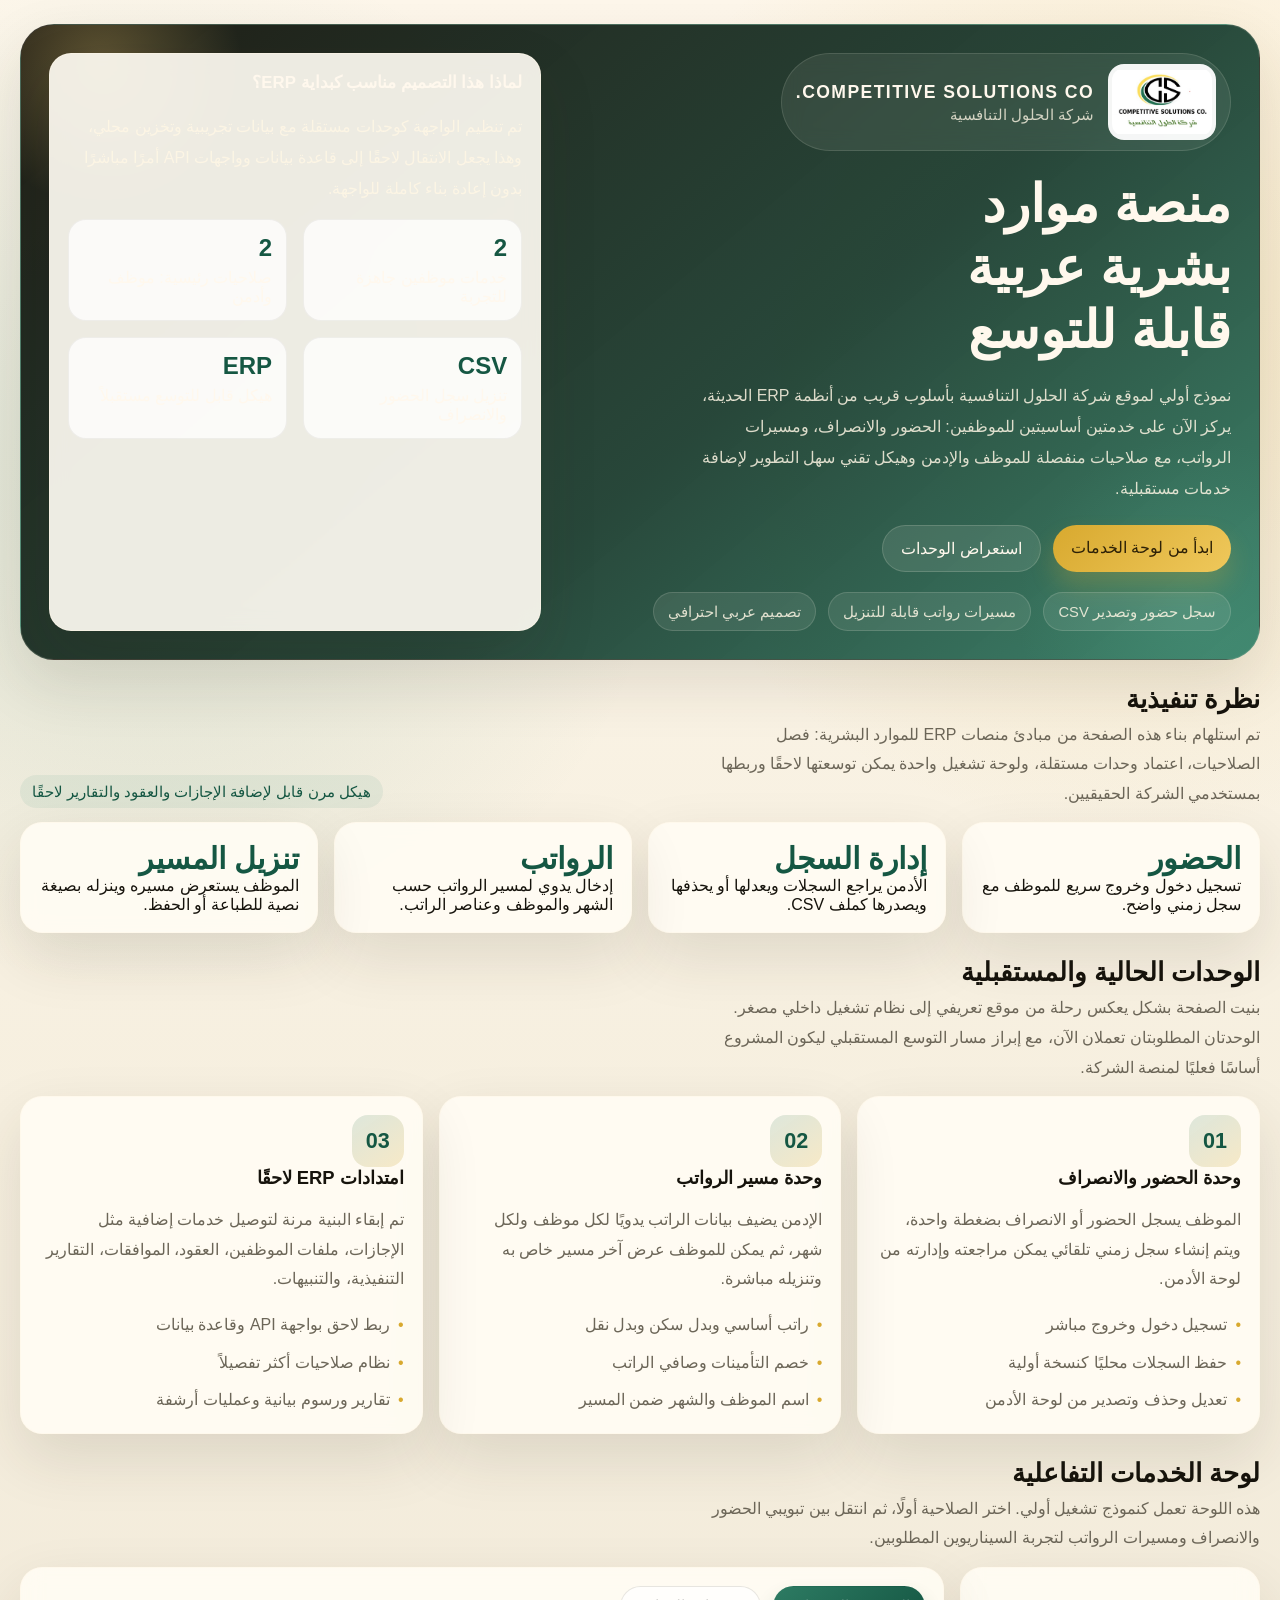
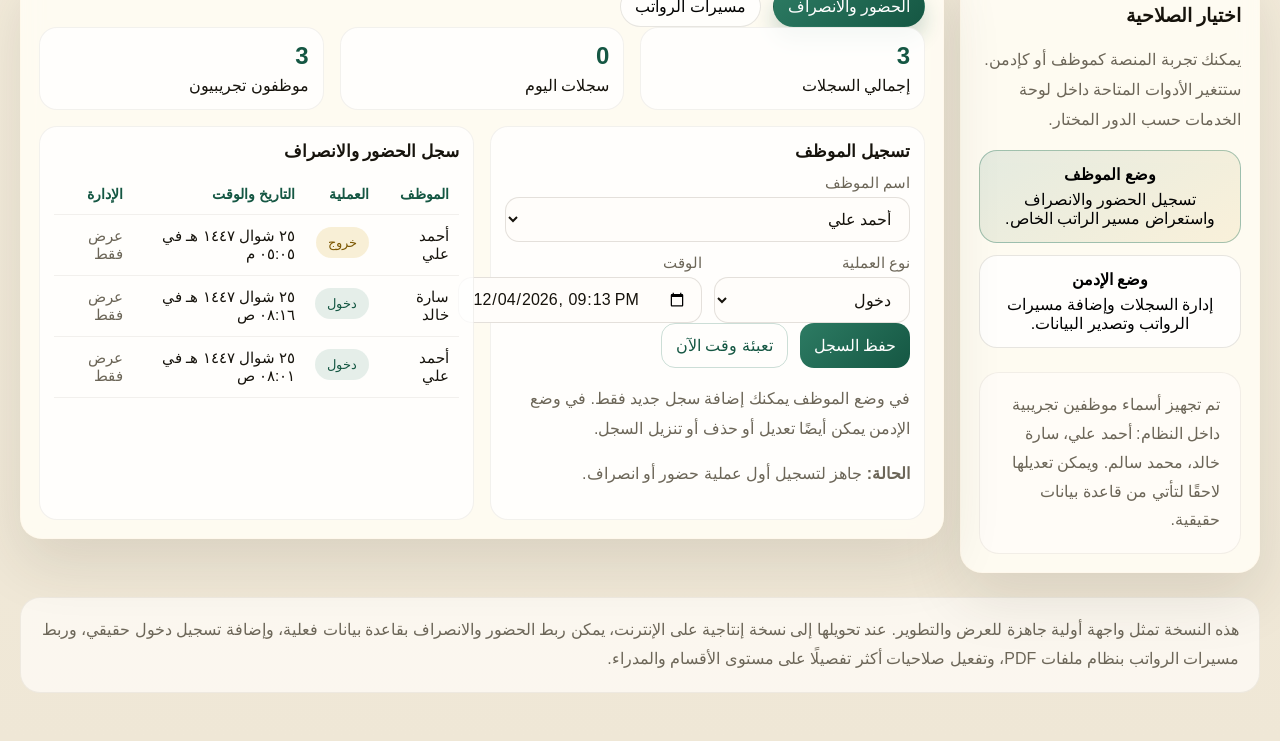
<file: dashboard/index.html>
﻿<!doctype html>
<html lang="ar" dir="rtl">
<head>
  <meta charset="utf-8" />
  <meta name="viewport" content="width=device-width, initial-scale=1" />
  <title>شركة الحلول التنافسية | منصة الموارد البشرية</title>
  <meta name="description" content="منصة موارد بشرية عربية لشركة الحلول التنافسية تشمل الحضور والانصراف ومسيرات الرواتب بهيكل ERP قابل للتوسع." />
  <style>
    :root {
      --bg: #f5f0e3;
      --bg-soft: #fffaf0;
      --surface: rgba(255, 252, 244, 0.92);
      --ink: #16130c;
      --muted: #6c6658;
      --line: rgba(88, 79, 58, 0.14);
      --brand: #2d7b63;
      --brand-deep: #155743;
      --accent: #d8a92f;
      --danger: #b34c3f;
      --shadow: 0 24px 60px rgba(47, 39, 23, 0.12);
      --radius-lg: 22px;
      --font-ui: "IBM Plex Sans Arabic", "Cairo", "Segoe UI", sans-serif;
      --font-display: "Aref Ruqaa", "Noto Kufi Arabic", "Tahoma", sans-serif;
    }
    * { box-sizing: border-box; }
    html { scroll-behavior: smooth; }
    body {
      margin: 0;
      color: var(--ink);
      font-family: var(--font-ui);
      background:
        radial-gradient(circle at 12% 20%, rgba(45, 123, 99, 0.16), transparent 24%),
        radial-gradient(circle at 88% 14%, rgba(216, 169, 47, 0.2), transparent 22%),
        linear-gradient(180deg, #fef7eb 0%, #f6efdf 48%, #efe7d6 100%);
      min-height: 100vh;
    }
    a { color: inherit; text-decoration: none; }
    button, input, select { font: inherit; }
    .page-shell { width: min(1240px, calc(100% - 32px)); margin: 0 auto; padding: 24px 0 48px; }
    .hero {
      position: relative; overflow: hidden; display: grid; grid-template-columns: 1.15fr 0.85fr; gap: 24px;
      background: linear-gradient(140deg, rgba(22, 19, 12, 0.96), rgba(28, 61, 48, 0.95) 58%, rgba(45, 123, 99, 0.92));
      border-radius: 34px; color: #fff8ed; padding: 28px; box-shadow: var(--shadow); border: 1px solid rgba(255, 245, 224, 0.14);
    }
    .hero::before, .hero::after { content: ""; position: absolute; border-radius: 50%; pointer-events: none; }
    .hero::before { width: 320px; height: 320px; top: -120px; left: -80px; background: radial-gradient(circle, rgba(255, 216, 118, 0.28), transparent 62%); }
    .hero::after { width: 420px; height: 420px; right: -140px; bottom: -160px; background: radial-gradient(circle, rgba(87, 167, 140, 0.24), transparent 58%); }
    .hero-copy, .hero-card { position: relative; z-index: 1; }
    .brand-lockup {
      display: inline-flex; align-items: center; gap: 14px; padding: 10px 14px; border-radius: 999px;
      background: rgba(255, 250, 239, 0.08); border: 1px solid rgba(255, 250, 239, 0.12); backdrop-filter: blur(10px); margin-bottom: 22px;
    }
    .brand-mark { width: 108px; height: 76px; flex: 0 0 auto; }
    .brand-mark img { width: 100%; height: 100%; object-fit: contain; border-radius: 16px; background: rgba(255,255,255,0.95); padding: 4px; }
    .brand-title { display: flex; flex-direction: column; gap: 3px; }
    .brand-title strong { font-size: 1.1rem; letter-spacing: 0.08em; }
    .brand-title span { color: rgba(255, 247, 229, 0.78); font-size: 0.92rem; }
    .hero h1 { margin: 0; font-family: var(--font-display); font-size: clamp(2.2rem, 4.1vw, 4rem); line-height: 1.2; max-width: 10ch; }
    .hero p { margin: 18px 0 0; max-width: 60ch; font-size: 1rem; line-height: 1.95; color: rgba(255, 247, 229, 0.84); }
    .hero-actions, .hero-pills, .actions-row, .workspace-tabs, .table-actions { display: flex; flex-wrap: wrap; gap: 12px; }
    .hero-actions, .hero-pills { margin-top: 20px; }
    .btn { border: 0; border-radius: 999px; padding: 13px 18px; cursor: pointer; transition: transform 0.18s ease, box-shadow 0.18s ease, background 0.18s ease; }
    .btn:hover { transform: translateY(-1px); }
    .btn-primary { background: linear-gradient(135deg, var(--accent), #efc85b); color: #2d2107; box-shadow: 0 14px 24px rgba(216, 169, 47, 0.24); }
    .btn-secondary { background: rgba(255, 250, 239, 0.1); color: #fff8ed; border: 1px solid rgba(255, 247, 229, 0.16); }
    .hero-pills span { background: rgba(255, 250, 239, 0.09); border: 1px solid rgba(255, 247, 229, 0.14); color: rgba(255, 247, 229, 0.84); padding: 10px 14px; border-radius: 999px; font-size: 0.92rem; }
    .hero-card, .role-switcher { display: grid; gap: 12px; }
    .highlight-card, .summary-card, .module-card, .workspace-card, .data-card {
      background: var(--surface); backdrop-filter: blur(10px); border: 1px solid rgba(255, 248, 231, 0.5); box-shadow: var(--shadow); border-radius: var(--radius-lg);
    }
    .highlight-card, .workspace-card, .data-card, .summary-card, .module-card { padding: 18px; }
    .highlight-card h2, .form-panel h3, .table-panel h3, .payroll-panel h3, .preview-panel h3 { margin: 0 0 12px; font-size: 1.05rem; }
    .highlight-grid, .summary-grid, .modules-grid, .workspace-grid, .stats-grid, .panel-grid, .payroll-layout, .form-grid, .slip-grid { display: grid; gap: 16px; }
    .highlight-grid { grid-template-columns: repeat(2, minmax(0, 1fr)); margin-top: 14px; }
    .mini-stat, .stat-box, .form-panel, .table-panel, .payroll-panel, .preview-panel, .slip-cell { background: rgba(255, 255, 255, 0.78); border-radius: 18px; padding: 14px; border: 1px solid rgba(88, 79, 58, 0.08); }
    .mini-stat strong, .stat-box strong, .summary-card strong { display: block; color: var(--brand-deep); }
    .mini-stat strong, .stat-box strong { font-size: 1.5rem; margin-bottom: 6px; }
    .summary-card strong { font-size: 1.9rem; }
    .section { margin-top: 24px; }
    .section-head { display: flex; justify-content: space-between; align-items: end; gap: 14px; margin-bottom: 14px; }
    .section-head h2 { margin: 0; font-size: clamp(1.4rem, 2vw, 2rem); }
    .section-head p, .module-card p, .module-card li, .data-card p, .workspace-card p, .helper-text, .status-text { color: var(--muted); line-height: 1.85; }
    .section-head p { margin: 6px 0 0; max-width: 62ch; }
    .summary-grid { grid-template-columns: repeat(4, minmax(0, 1fr)); }
    .modules-grid { grid-template-columns: repeat(3, minmax(0, 1fr)); }
    .module-card { min-height: 240px; }
    .module-icon { width: 52px; height: 52px; display: inline-grid; place-items: center; border-radius: 16px; background: linear-gradient(145deg, rgba(45, 123, 99, 0.16), rgba(216, 169, 47, 0.22)); color: var(--brand-deep); font-size: 1.35rem; font-weight: 700; }
    .module-card h3 { margin: 0; font-size: 1.15rem; }
    .module-card ul, .workspace-card ul { margin: 0; padding: 0; list-style: none; display: grid; gap: 8px; }
    .module-card li::before, .workspace-card li::before { content: "•"; color: var(--accent); margin-left: 8px; }
    .erp-note, .pill { display: inline-block; padding: 8px 12px; border-radius: 999px; }
    .erp-note { background: rgba(45, 123, 99, 0.08); color: var(--brand-deep); font-size: 0.92rem; }
    .workspace-grid { grid-template-columns: 300px minmax(0, 1fr); align-items: start; }
    .role-option { border: 1px solid var(--line); background: rgba(255, 255, 255, 0.74); border-radius: 18px; padding: 14px; cursor: pointer; transition: border-color 0.18s ease, transform 0.18s ease, background 0.18s ease; }
    .role-option:hover { transform: translateY(-1px); border-color: rgba(45, 123, 99, 0.36); }
    .role-option.active { background: linear-gradient(145deg, rgba(45, 123, 99, 0.12), rgba(216, 169, 47, 0.12)); border-color: rgba(45, 123, 99, 0.4); }
    .role-option strong { display: block; margin-bottom: 6px; }
    .tab-btn, .mini-btn, .btn-outline, .btn-danger, .btn-action { border-radius: 14px; padding: 12px 14px; cursor: pointer; }
    .tab-btn { border: 1px solid var(--line); background: rgba(255, 255, 255, 0.7); border-radius: 999px; padding: 10px 14px; }
    .tab-btn.active { background: linear-gradient(135deg, var(--brand), var(--brand-deep)); border-color: transparent; color: #fff; box-shadow: 0 12px 20px rgba(21, 87, 67, 0.2); }
    .tab-panel { display: none; }
    .tab-panel.active { display: block; animation: fadeUp 0.28s ease; }
    @keyframes fadeUp { from { opacity: 0; transform: translateY(8px); } to { opacity: 1; transform: translateY(0); } }
    .stats-grid { grid-template-columns: repeat(3, minmax(0, 1fr)); margin-bottom: 16px; }
    .panel-grid, .payroll-layout { grid-template-columns: repeat(2, minmax(0, 1fr)); }
    .form-grid { grid-template-columns: repeat(2, minmax(0, 1fr)); gap: 12px; }
    .field { display: grid; gap: 6px; }
    .field.full { grid-column: 1 / -1; }
    .field label { font-size: 0.92rem; color: var(--muted); }
    .field input, .field select { width: 100%; border: 1px solid rgba(88, 79, 58, 0.16); background: #fffdfa; color: var(--ink); border-radius: 14px; padding: 12px 14px; outline: none; }
    .field input:focus, .field select:focus { border-color: rgba(45, 123, 99, 0.48); box-shadow: 0 0 0 4px rgba(45, 123, 99, 0.08); }
    .btn-action { background: linear-gradient(135deg, var(--brand), var(--brand-deep)); color: white; border: 0; }
    .btn-outline { background: transparent; color: var(--brand-deep); border: 1px solid rgba(45, 123, 99, 0.24); }
    .btn-danger { background: rgba(179, 76, 63, 0.1); color: var(--danger); border: 1px solid rgba(179, 76, 63, 0.18); }
    table { width: 100%; border-collapse: collapse; }
    th, td { text-align: right; padding: 12px 10px; border-bottom: 1px solid rgba(88, 79, 58, 0.08); font-size: 0.95rem; vertical-align: top; }
    th { color: var(--brand-deep); font-size: 0.9rem; }
    .table-wrap { overflow: auto; max-height: 420px; }
    .mini-btn { border: 1px solid rgba(45, 123, 99, 0.18); background: rgba(45, 123, 99, 0.08); color: var(--brand-deep); border-radius: 999px; padding: 7px 10px; }
    .mini-btn.delete { color: var(--danger); background: rgba(179, 76, 63, 0.08); border-color: rgba(179, 76, 63, 0.18); }
    .pill { font-size: 0.82rem; }
    .pill.in { background: rgba(45, 123, 99, 0.12); color: var(--brand-deep); }
    .pill.out { background: rgba(216, 169, 47, 0.18); color: #7d5905; }
    .slip-preview { background: linear-gradient(180deg, rgba(255, 255, 255, 0.97), rgba(251, 247, 237, 0.95)), linear-gradient(135deg, rgba(45, 123, 99, 0.04), rgba(216, 169, 47, 0.05)); border: 1px solid rgba(88, 79, 58, 0.08); border-radius: 22px; padding: 20px; }
    .slip-header, .slip-total { display: flex; justify-content: space-between; gap: 14px; align-items: center; }
    .slip-header { margin-bottom: 14px; }
    .slip-header h4, .slip-header p, .slip-body p { margin: 0; }
    .slip-logo { display: flex; align-items: center; gap: 10px; }
    .slip-grid { grid-template-columns: repeat(2, minmax(0, 1fr)); margin-top: 12px; gap: 10px; }
    .slip-cell span { display: block; color: var(--muted); font-size: 0.9rem; margin-bottom: 5px; }
    .slip-total { margin-top: 14px; padding: 16px; border-radius: 18px; background: linear-gradient(135deg, rgba(45, 123, 99, 0.12), rgba(216, 169, 47, 0.18)); }
    .footer-note { margin-top: 24px; padding: 18px 20px; background: rgba(255, 253, 248, 0.72); border: 1px solid rgba(88, 79, 58, 0.08); border-radius: 20px; color: var(--muted); line-height: 1.8; }
    .hidden { display: none !important; }
    @media (max-width: 1080px) { .hero, .workspace-grid, .payroll-layout, .panel-grid { grid-template-columns: 1fr; } .summary-grid, .modules-grid, .stats-grid { grid-template-columns: repeat(2, minmax(0, 1fr)); } }
    @media (max-width: 760px) {
      .page-shell { width: min(100% - 20px, 1240px); padding-top: 10px; }
      .hero { padding: 20px; border-radius: 26px; }
      .brand-lockup { align-items: start; border-radius: 22px; }
      .brand-mark { width: 58px; height: 58px; }
      .summary-grid, .modules-grid, .stats-grid, .highlight-grid, .form-grid, .slip-grid { grid-template-columns: 1fr; }
      .slip-header, .slip-total, .section-head { align-items: start; flex-direction: column; }
      th, td { min-width: 120px; }
    }
  </style>
</head>
<body>
  <main class="page-shell">
    <section class="hero">
      <div class="hero-copy">
        <div class="brand-lockup">
          <div class="brand-mark">
            <img src="assets/company-logo.jpeg" alt="شعار شركة الحلول التنافسية" />
          </div>
          <div class="brand-title">
            <strong>COMPETITIVE SOLUTIONS CO.</strong>
            <span>شركة الحلول التنافسية</span>
          </div>
        </div>
        <h1>منصة موارد بشرية عربية قابلة للتوسع</h1>
        <p>نموذج أولي لموقع شركة الحلول التنافسية بأسلوب قريب من أنظمة ERP الحديثة، يركز الآن على خدمتين أساسيتين للموظفين: الحضور والانصراف، ومسيرات الرواتب، مع صلاحيات منفصلة للموظف والإدمن وهيكل تقني سهل التطوير لإضافة خدمات مستقبلية.</p>
        <div class="hero-actions">
          <a class="btn btn-primary" href="#workspace">ابدأ من لوحة الخدمات</a>
          <a class="btn btn-secondary" href="#modules">استعراض الوحدات</a>
        </div>
        <div class="hero-pills">
          <span>سجل حضور وتصدير CSV</span>
          <span>مسيرات رواتب قابلة للتنزيل</span>
          <span>تصميم عربي احترافي</span>
        </div>
      </div>
      <div class="hero-card">
        <div class="highlight-card">
          <h2>لماذا هذا التصميم مناسب كبداية ERP؟</h2>
          <p>تم تنظيم الواجهة كوحدات مستقلة مع بيانات تجريبية وتخزين محلي، وهذا يجعل الانتقال لاحقًا إلى قاعدة بيانات وواجهات API أمرًا مباشرًا بدون إعادة بناء كاملة للواجهة.</p>
          <div class="highlight-grid">
            <div class="mini-stat"><strong>2</strong><span>خدمات موظفين جاهزة للتجربة</span></div>
            <div class="mini-stat"><strong>2</strong><span>صلاحيات رئيسية: موظف وأدمن</span></div>
            <div class="mini-stat"><strong>CSV</strong><span>تنزيل سجل الحضور والانصراف</span></div>
            <div class="mini-stat"><strong>ERP</strong><span>هيكل قابل للتوسع مستقبلاً</span></div>
          </div>
        </div>
      </div>
    </section>

    <section class="section" id="overview">
      <div class="section-head">
        <div>
          <h2>نظرة تنفيذية</h2>
          <p>تم استلهام بناء هذه الصفحة من مبادئ منصات ERP للموارد البشرية: فصل الصلاحيات، اعتماد وحدات مستقلة، ولوحة تشغيل واحدة يمكن توسعتها لاحقًا وربطها بمستخدمي الشركة الحقيقيين.</p>
        </div>
        <div class="erp-note">هيكل مرن قابل لإضافة الإجازات والعقود والتقارير لاحقًا</div>
      </div>
      <div class="summary-grid">
        <article class="summary-card"><strong>الحضور</strong><span>تسجيل دخول وخروج سريع للموظف مع سجل زمني واضح.</span></article>
        <article class="summary-card"><strong>إدارة السجل</strong><span>الأدمن يراجع السجلات ويعدلها أو يحذفها ويصدرها كملف CSV.</span></article>
        <article class="summary-card"><strong>الرواتب</strong><span>إدخال يدوي لمسير الرواتب حسب الشهر والموظف وعناصر الراتب.</span></article>
        <article class="summary-card"><strong>تنزيل المسير</strong><span>الموظف يستعرض مسيره وينزله بصيغة نصية للطباعة أو الحفظ.</span></article>
      </div>
    </section>

    <section class="section" id="modules">
      <div class="section-head">
        <div>
          <h2>الوحدات الحالية والمستقبلية</h2>
          <p>بنيت الصفحة بشكل يعكس رحلة من موقع تعريفي إلى نظام تشغيل داخلي مصغر. الوحدتان المطلوبتان تعملان الآن، مع إبراز مسار التوسع المستقبلي ليكون المشروع أساسًا فعليًا لمنصة الشركة.</p>
        </div>
      </div>
      <div class="modules-grid">
        <article class="module-card">
          <div class="module-icon">01</div>
          <h3>وحدة الحضور والانصراف</h3>
          <p>الموظف يسجل الحضور أو الانصراف بضغطة واحدة، ويتم إنشاء سجل زمني تلقائي يمكن مراجعته وإدارته من لوحة الأدمن.</p>
          <ul>
            <li>تسجيل دخول وخروج مباشر</li>
            <li>حفظ السجلات محليًا كنسخة أولية</li>
            <li>تعديل وحذف وتصدير من لوحة الأدمن</li>
          </ul>
        </article>
        <article class="module-card">
          <div class="module-icon">02</div>
          <h3>وحدة مسير الرواتب</h3>
          <p>الإدمن يضيف بيانات الراتب يدويًا لكل موظف ولكل شهر، ثم يمكن للموظف عرض آخر مسير خاص به وتنزيله مباشرة.</p>
          <ul>
            <li>راتب أساسي وبدل سكن وبدل نقل</li>
            <li>خصم التأمينات وصافي الراتب</li>
            <li>اسم الموظف والشهر ضمن المسير</li>
          </ul>
        </article>
        <article class="module-card">
          <div class="module-icon">03</div>
          <h3>امتدادات ERP لاحقًا</h3>
          <p>تم إبقاء البنية مرنة لتوصيل خدمات إضافية مثل الإجازات، ملفات الموظفين، العقود، الموافقات، التقارير التنفيذية، والتنبيهات.</p>
          <ul>
            <li>ربط لاحق بواجهة API وقاعدة بيانات</li>
            <li>نظام صلاحيات أكثر تفصيلاً</li>
            <li>تقارير ورسوم بيانية وعمليات أرشفة</li>
          </ul>
        </article>
      </div>
    </section>
    <section class="section" id="workspace">
      <div class="section-head">
        <div>
          <h2>لوحة الخدمات التفاعلية</h2>
          <p>هذه اللوحة تعمل كنموذج تشغيل أولي. اختر الصلاحية أولًا، ثم انتقل بين تبويبي الحضور والانصراف ومسيرات الرواتب لتجربة السيناريوين المطلوبين.</p>
        </div>
      </div>
      <div class="workspace-grid">
        <aside class="workspace-card">
          <h3>اختيار الصلاحية</h3>
          <p>يمكنك تجربة المنصة كموظف أو كإدمن. ستتغير الأدوات المتاحة داخل لوحة الخدمات حسب الدور المختار.</p>
          <div class="role-switcher" id="roleSwitcher">
            <button class="role-option active" data-role="employee" type="button">
              <strong>وضع الموظف</strong>
              <span>تسجيل الحضور والانصراف واستعراض مسير الراتب الخاص.</span>
            </button>
            <button class="role-option" data-role="admin" type="button">
              <strong>وضع الإدمن</strong>
              <span>إدارة السجلات وإضافة مسيرات الرواتب وتصدير البيانات.</span>
            </button>
          </div>
          <div class="footer-note">تم تجهيز أسماء موظفين تجريبية داخل النظام: أحمد علي، سارة خالد، محمد سالم. ويمكن تعديلها لاحقًا لتأتي من قاعدة بيانات حقيقية.</div>
        </aside>
        <section class="data-card">
          <div class="workspace-tabs">
            <button class="tab-btn active" data-tab="attendance" type="button">الحضور والانصراف</button>
            <button class="tab-btn" data-tab="payroll" type="button">مسيرات الرواتب</button>
          </div>

          <div class="tab-panel active" data-panel="attendance">
            <div class="stats-grid">
              <div class="stat-box"><strong id="attendanceCount">0</strong><span>إجمالي السجلات</span></div>
              <div class="stat-box"><strong id="todayCount">0</strong><span>سجلات اليوم</span></div>
              <div class="stat-box"><strong id="employeeCount">3</strong><span>موظفون تجريبيون</span></div>
            </div>
            <div class="panel-grid">
              <div class="form-panel">
                <h3>تسجيل الموظف</h3>
                <div class="form-grid">
                  <div class="field full">
                    <label for="attendanceEmployee">اسم الموظف</label>
                    <select id="attendanceEmployee"></select>
                  </div>
                  <div class="field">
                    <label for="attendanceAction">نوع العملية</label>
                    <select id="attendanceAction">
                      <option value="دخول">دخول</option>
                      <option value="خروج">خروج</option>
                    </select>
                  </div>
                  <div class="field">
                    <label for="attendanceTime">الوقت</label>
                    <input id="attendanceTime" type="datetime-local" />
                  </div>
                </div>
                <div class="actions-row">
                  <button class="btn-action" id="addAttendanceBtn" type="button">حفظ السجل</button>
                  <button class="btn-outline" id="fillNowBtn" type="button">تعبئة وقت الآن</button>
                </div>
                <p class="helper-text">في وضع الموظف يمكنك إضافة سجل جديد فقط. في وضع الإدمن يمكن أيضًا تعديل أو حذف أو تنزيل السجل.</p>
                <p class="status-text" id="attendanceStatus"><strong>الحالة:</strong> جاهز لتسجيل أول عملية حضور أو انصراف.</p>
              </div>
              <div class="table-panel">
                <h3>سجل الحضور والانصراف</h3>
                <div class="actions-row hidden" id="adminAttendanceActions">
                  <button class="btn-outline" id="exportAttendanceBtn" type="button">تنزيل CSV</button>
                  <button class="btn-danger" id="clearAttendanceBtn" type="button">مسح جميع السجلات</button>
                </div>
                <div class="table-wrap">
                  <table>
                    <thead>
                      <tr>
                        <th>الموظف</th>
                        <th>العملية</th>
                        <th>التاريخ والوقت</th>
                        <th>الإدارة</th>
                      </tr>
                    </thead>
                    <tbody id="attendanceTableBody"></tbody>
                  </table>
                </div>
              </div>
            </div>
          </div>

          <div class="tab-panel" data-panel="payroll">
            <div class="stats-grid">
              <div class="stat-box"><strong id="payrollCount">0</strong><span>إجمالي مسيرات الرواتب</span></div>
              <div class="stat-box"><strong id="latestMonth">-</strong><span>أحدث شهر مضاف</span></div>
              <div class="stat-box"><strong id="selectedEmployeeName">أحمد علي</strong><span>الموظف المختار للعرض</span></div>
            </div>
            <div class="payroll-layout">
              <div class="payroll-panel">
                <h3>إدخال وإدارة مسير الراتب</h3>
                <div class="form-grid">
                  <div class="field">
                    <label for="payrollEmployee">اسم الموظف</label>
                    <select id="payrollEmployee"></select>
                  </div>
                  <div class="field">
                    <label for="payrollMonth">الشهر</label>
                    <input id="payrollMonth" type="month" />
                  </div>
                  <div class="field">
                    <label for="baseSalary">الراتب الأساسي</label>
                    <input id="baseSalary" type="number" min="0" step="0.01" />
                  </div>
                  <div class="field">
                    <label for="housingAllowance">بدل السكن</label>
                    <input id="housingAllowance" type="number" min="0" step="0.01" />
                  </div>
                  <div class="field">
                    <label for="transportAllowance">بدل النقل</label>
                    <input id="transportAllowance" type="number" min="0" step="0.01" />
                  </div>
                  <div class="field">
                    <label for="insuranceDeduction">خصم التأمينات</label>
                    <input id="insuranceDeduction" type="number" min="0" step="0.01" />
                  </div>
                </div>
                <div class="actions-row hidden" id="adminPayrollActions">
                  <button class="btn-action" id="savePayrollBtn" type="button">حفظ مسير الراتب</button>
                  <button class="btn-outline" id="resetPayrollBtn" type="button">تفريغ الحقول</button>
                </div>
                <p class="helper-text">الإدمن فقط يستطيع إدخال أو تحديث مسير الراتب. الموظف يستطيع اختيار اسمه واستعراض آخر مسير محفوظ له.</p>
                <p class="status-text" id="payrollStatus"><strong>الحالة:</strong> لم يتم اختيار مسير راتب بعد.</p>
              </div>
              <div class="preview-panel">
                <h3>معاينة مسير الراتب</h3>
                <div class="slip-preview" id="slipPreview">
                  <div class="slip-header">
                    <div>
                      <h4>مسير راتب الموظف</h4>
                      <p id="slipMonthText">الشهر: -</p>
                    </div>
                    <div class="slip-logo">
                      <svg width="44" height="44" viewBox="0 0 120 120" aria-hidden="true">
                        <path d="M18 57c0-26 19-43 47-43 7 0 13 1 19 3-19-13-44-15-63-5C7 20 0 34 0 52c0 22 12 40 32 51C22 92 18 76 18 57Z" fill="#d8a92f"></path>
                        <path d="M19 61c0-19 9-33 26-42C26 18 12 33 12 55c0 24 16 43 40 49C31 95 19 80 19 61Z" fill="#2d7b63"></path>
                        <circle cx="72" cy="60" r="34" fill="none" stroke="#0f0f0f" stroke-width="10"></circle>
                        <path d="M62 31v58M82 31v58M47 60h50" stroke="#0f0f0f" stroke-width="10" stroke-linecap="round"></path>
                      </svg>
                      <div>
                        <strong>Competitive Solutions</strong>
                        <p>شركة الحلول التنافسية</p>
                      </div>
                    </div>
                  </div>
                  <div class="slip-grid">
                    <div class="slip-cell"><span>اسم الموظف</span><strong id="slipEmployee">أحمد علي</strong></div>
                    <div class="slip-cell"><span>الراتب الأساسي</span><strong id="slipBase">0.00 ر.س</strong></div>
                    <div class="slip-cell"><span>بدل السكن</span><strong id="slipHousing">0.00 ر.س</strong></div>
                    <div class="slip-cell"><span>بدل النقل</span><strong id="slipTransport">0.00 ر.س</strong></div>
                    <div class="slip-cell"><span>خصم التأمينات</span><strong id="slipInsurance">0.00 ر.س</strong></div>
                    <div class="slip-cell"><span>إجمالي قبل الخصم</span><strong id="slipGross">0.00 ر.س</strong></div>
                  </div>
                  <div class="slip-total">
                    <div>
                      <span>صافي الراتب بعد الخصم</span>
                      <h4 id="slipNet">0.00 ر.س</h4>
                    </div>
                    <button class="btn-outline" id="downloadSlipBtn" type="button">تنزيل المسير</button>
                  </div>
                </div>
              </div>
            </div>
          </div>
        </section>
      </div>
    </section>

    <section class="section">
      <div class="footer-note">هذه النسخة تمثل واجهة أولية جاهزة للعرض والتطوير. عند تحويلها إلى نسخة إنتاجية على الإنترنت، يمكن ربط الحضور والانصراف بقاعدة بيانات فعلية، وإضافة تسجيل دخول حقيقي، وربط مسيرات الرواتب بنظام ملفات PDF، وتفعيل صلاحيات أكثر تفصيلًا على مستوى الأقسام والمدراء.</div>
    </section>
  </main>

  <script>
    const EMPLOYEES = ["أحمد علي", "سارة خالد", "محمد سالم"];
    const ATTENDANCE_KEY = "csco_attendance_records";
    const PAYROLL_KEY = "csco_payroll_records";
    const state = { role: "employee", activeTab: "attendance", selectedPayrollEmployee: EMPLOYEES[0], editingAttendanceId: null };

    const el = {
      roleOptions: Array.from(document.querySelectorAll(".role-option")),
      tabButtons: Array.from(document.querySelectorAll(".tab-btn")),
      tabPanels: Array.from(document.querySelectorAll(".tab-panel")),
      attendanceEmployee: document.getElementById("attendanceEmployee"),
      attendanceAction: document.getElementById("attendanceAction"),
      attendanceTime: document.getElementById("attendanceTime"),
      addAttendanceBtn: document.getElementById("addAttendanceBtn"),
      fillNowBtn: document.getElementById("fillNowBtn"),
      attendanceStatus: document.getElementById("attendanceStatus"),
      attendanceTableBody: document.getElementById("attendanceTableBody"),
      attendanceCount: document.getElementById("attendanceCount"),
      todayCount: document.getElementById("todayCount"),
      adminAttendanceActions: document.getElementById("adminAttendanceActions"),
      exportAttendanceBtn: document.getElementById("exportAttendanceBtn"),
      clearAttendanceBtn: document.getElementById("clearAttendanceBtn"),
      payrollEmployee: document.getElementById("payrollEmployee"),
      payrollMonth: document.getElementById("payrollMonth"),
      baseSalary: document.getElementById("baseSalary"),
      housingAllowance: document.getElementById("housingAllowance"),
      transportAllowance: document.getElementById("transportAllowance"),
      insuranceDeduction: document.getElementById("insuranceDeduction"),
      savePayrollBtn: document.getElementById("savePayrollBtn"),
      resetPayrollBtn: document.getElementById("resetPayrollBtn"),
      adminPayrollActions: document.getElementById("adminPayrollActions"),
      payrollStatus: document.getElementById("payrollStatus"),
      payrollCount: document.getElementById("payrollCount"),
      latestMonth: document.getElementById("latestMonth"),
      selectedEmployeeName: document.getElementById("selectedEmployeeName"),
      slipMonthText: document.getElementById("slipMonthText"),
      slipEmployee: document.getElementById("slipEmployee"),
      slipBase: document.getElementById("slipBase"),
      slipHousing: document.getElementById("slipHousing"),
      slipTransport: document.getElementById("slipTransport"),
      slipInsurance: document.getElementById("slipInsurance"),
      slipGross: document.getElementById("slipGross"),
      slipNet: document.getElementById("slipNet"),
      downloadSlipBtn: document.getElementById("downloadSlipBtn")
    };
    function readStorage(key) {
      try {
        const parsed = JSON.parse(localStorage.getItem(key) || "[]");
        return Array.isArray(parsed) ? parsed : [];
      } catch {
        return [];
      }
    }

    function writeStorage(key, data) { localStorage.setItem(key, JSON.stringify(data)); }
    function getId() { return window.crypto && crypto.randomUUID ? crypto.randomUUID() : `id_${Date.now()}_${Math.random().toString(16).slice(2)}`; }
    function getAttendanceRecords() { return readStorage(ATTENDANCE_KEY).sort((a, b) => b.timestamp.localeCompare(a.timestamp)); }
    function getPayrollRecords() { return readStorage(PAYROLL_KEY).sort((a, b) => b.month.localeCompare(a.month)); }
    function formatDateTime(value) { return value ? new Intl.DateTimeFormat("ar-SA", { year: "numeric", month: "long", day: "numeric", hour: "2-digit", minute: "2-digit" }).format(new Date(value)) : "-"; }
    function formatCurrency(value) { return `${Number(value || 0).toFixed(2)} ر.س`; }
    function formatMonth(value) {
      if (!value) return "-";
      const [year, month] = value.split("-");
      return new Intl.DateTimeFormat("ar-SA", { year: "numeric", month: "long" }).format(new Date(Number(year), Number(month) - 1, 1));
    }
    function setNowTime() {
      const now = new Date();
      el.attendanceTime.value = new Date(now.getTime() - now.getTimezoneOffset() * 60000).toISOString().slice(0, 16);
    }
    function updateAttendanceStatus(message) { el.attendanceStatus.innerHTML = `<strong>الحالة:</strong> ${message}`; }
    function updatePayrollStatus(message) { el.payrollStatus.innerHTML = `<strong>الحالة:</strong> ${message}`; }

    function seedInitialData() {
      if (!getAttendanceRecords().length) {
        writeStorage(ATTENDANCE_KEY, [
          { id: getId(), employee: "أحمد علي", action: "دخول", timestamp: "2026-04-13T08:01" },
          { id: getId(), employee: "سارة خالد", action: "دخول", timestamp: "2026-04-13T08:16" },
          { id: getId(), employee: "أحمد علي", action: "خروج", timestamp: "2026-04-13T17:05" }
        ]);
      }
      if (!getPayrollRecords().length) {
        writeStorage(PAYROLL_KEY, [
          { id: getId(), employee: "أحمد علي", month: "2026-03", baseSalary: 6500, housingAllowance: 1800, transportAllowance: 700, insuranceDeduction: 630 },
          { id: getId(), employee: "سارة خالد", month: "2026-03", baseSalary: 7200, housingAllowance: 2000, transportAllowance: 800, insuranceDeduction: 690 }
        ]);
      }
    }

    function populateEmployeeSelects() {
      const options = EMPLOYEES.map((name) => `<option value="${name}">${name}</option>`).join("");
      el.attendanceEmployee.innerHTML = options;
      el.payrollEmployee.innerHTML = options;
      el.attendanceEmployee.value = EMPLOYEES[0];
      el.payrollEmployee.value = state.selectedPayrollEmployee;
    }

    function renderAttendance() {
      const records = getAttendanceRecords();
      const today = new Date().toISOString().slice(0, 10);
      el.attendanceCount.textContent = String(records.length);
      el.todayCount.textContent = String(records.filter((record) => record.timestamp.startsWith(today)).length);
      if (!records.length) {
        el.attendanceTableBody.innerHTML = '<tr><td colspan="4">لا توجد سجلات حضور حتى الآن.</td></tr>';
        return;
      }
      el.attendanceTableBody.innerHTML = records.map((record) => `
        <tr>
          <td>${record.employee}</td>
          <td><span class="pill ${record.action === "دخول" ? "in" : "out"}">${record.action}</span></td>
          <td>${formatDateTime(record.timestamp)}</td>
          <td>${state.role === "admin"
            ? `<div class="table-actions"><button class="mini-btn" type="button" data-edit-attendance="${record.id}">تعديل</button><button class="mini-btn delete" type="button" data-delete-attendance="${record.id}">حذف</button></div>`
            : '<span style="color: var(--muted)">عرض فقط</span>'}
          </td>
        </tr>
      `).join("");
    }

    function upsertAttendance() {
      const employee = el.attendanceEmployee.value;
      const action = el.attendanceAction.value;
      const timestamp = el.attendanceTime.value;
      if (!employee || !action || !timestamp) {
        updateAttendanceStatus("الرجاء اختيار الموظف ونوع العملية والوقت قبل الحفظ.");
        return;
      }
      const records = getAttendanceRecords();
      if (state.editingAttendanceId) {
        writeStorage(ATTENDANCE_KEY, records.map((record) => record.id === state.editingAttendanceId ? { ...record, employee, action, timestamp } : record));
        updateAttendanceStatus(`تم تحديث سجل ${employee} بنجاح.`);
        state.editingAttendanceId = null;
        el.addAttendanceBtn.textContent = "حفظ السجل";
      } else {
        records.push({ id: getId(), employee, action, timestamp });
        writeStorage(ATTENDANCE_KEY, records);
        updateAttendanceStatus(`تم تسجيل عملية ${action} للموظف ${employee}.`);
      }
      setNowTime();
      renderAttendance();
    }

    function handleAttendanceTableClick(event) {
      const editId = event.target.getAttribute("data-edit-attendance");
      const deleteId = event.target.getAttribute("data-delete-attendance");
      const records = getAttendanceRecords();
      if (editId) {
        const record = records.find((item) => item.id === editId);
        if (!record) return;
        state.editingAttendanceId = record.id;
        el.attendanceEmployee.value = record.employee;
        el.attendanceAction.value = record.action;
        el.attendanceTime.value = record.timestamp;
        el.addAttendanceBtn.textContent = "تحديث السجل";
        updateAttendanceStatus(`أنت الآن تعدل سجل ${record.employee}.`);
      }
      if (deleteId) {
        const record = records.find((item) => item.id === deleteId);
        if (!record) return;
        writeStorage(ATTENDANCE_KEY, records.filter((item) => item.id !== deleteId));
        updateAttendanceStatus(`تم حذف سجل ${record.employee} بنجاح.`);
        renderAttendance();
      }
    }

    function downloadFile(filename, content, mimeType) {
      const blob = new Blob([content], { type: mimeType });
      const url = URL.createObjectURL(blob);
      const link = document.createElement("a");
      link.href = url;
      link.download = filename;
      document.body.appendChild(link);
      link.click();
      link.remove();
      URL.revokeObjectURL(url);
    }

    function exportAttendanceCsv() {
      const records = getAttendanceRecords();
      if (!records.length) {
        updateAttendanceStatus("لا توجد سجلات لتصديرها.");
        return;
      }
      const rows = [["اسم الموظف", "العملية", "التاريخ والوقت"], ...records.map((record) => [record.employee, record.action, record.timestamp])];
      const csv = "\uFEFF" + rows.map((row) => row.map((cell) => `"${String(cell).replace(/"/g, '""')}"`).join(",")).join("\n");
      downloadFile("attendance-records.csv", csv, "text/csv;charset=utf-8;");
      updateAttendanceStatus("تم تنزيل ملف CSV لسجل الحضور والانصراف.");
    }

    function clearAttendance() {
      writeStorage(ATTENDANCE_KEY, []);
      state.editingAttendanceId = null;
      el.addAttendanceBtn.textContent = "حفظ السجل";
      updateAttendanceStatus("تم مسح جميع سجلات الحضور والانصراف.");
      renderAttendance();
    }
    function renderPayrollStats() {
      const records = getPayrollRecords();
      el.payrollCount.textContent = String(records.length);
      el.latestMonth.textContent = records.length ? formatMonth(records[0].month) : "-";
      el.selectedEmployeeName.textContent = state.selectedPayrollEmployee;
    }

    function calculateNetSalary(record) {
      return Number(record.baseSalary || 0) + Number(record.housingAllowance || 0) + Number(record.transportAllowance || 0) - Number(record.insuranceDeduction || 0);
    }

    function resetPayrollForm() {
      el.payrollMonth.value = "";
      el.baseSalary.value = "";
      el.housingAllowance.value = "";
      el.transportAllowance.value = "";
      el.insuranceDeduction.value = "";
    }

    function savePayrollRecord() {
      const employee = el.payrollEmployee.value;
      const month = el.payrollMonth.value;
      if (!employee || !month) {
        updatePayrollStatus("الرجاء اختيار الموظف والشهر قبل حفظ المسير.");
        return;
      }
      const payload = {
        id: getId(),
        employee,
        month,
        baseSalary: Number(el.baseSalary.value || 0),
        housingAllowance: Number(el.housingAllowance.value || 0),
        transportAllowance: Number(el.transportAllowance.value || 0),
        insuranceDeduction: Number(el.insuranceDeduction.value || 0)
      };
      const records = getPayrollRecords();
      const existingIndex = records.findIndex((record) => record.employee === employee && record.month === month);
      if (existingIndex >= 0) {
        payload.id = records[existingIndex].id;
        records[existingIndex] = payload;
        updatePayrollStatus(`تم تحديث مسير راتب ${employee} لشهر ${formatMonth(month)}.`);
      } else {
        records.push(payload);
        updatePayrollStatus(`تم حفظ مسير راتب ${employee} لشهر ${formatMonth(month)}.`);
      }
      writeStorage(PAYROLL_KEY, records);
      state.selectedPayrollEmployee = employee;
      el.payrollEmployee.value = employee;
      renderPayrollStats();
      renderPayslip();
    }

    function getLatestPayrollForEmployee(employee) {
      const records = getPayrollRecords().filter((record) => record.employee === employee);
      return records.length ? records[0] : null;
    }

    function renderPayslip() {
      const employee = state.selectedPayrollEmployee;
      const record = getLatestPayrollForEmployee(employee);
      el.selectedEmployeeName.textContent = employee;
      el.slipEmployee.textContent = employee;
      if (!record) {
        el.slipMonthText.textContent = "الشهر: لا يوجد مسير محفوظ";
        el.slipBase.textContent = formatCurrency(0);
        el.slipHousing.textContent = formatCurrency(0);
        el.slipTransport.textContent = formatCurrency(0);
        el.slipInsurance.textContent = formatCurrency(0);
        el.slipGross.textContent = formatCurrency(0);
        el.slipNet.textContent = formatCurrency(0);
        updatePayrollStatus(`لا يوجد مسير راتب محفوظ للموظف ${employee} حاليًا.`);
        return;
      }
      const gross = Number(record.baseSalary) + Number(record.housingAllowance) + Number(record.transportAllowance);
      el.slipMonthText.textContent = `الشهر: ${formatMonth(record.month)}`;
      el.slipBase.textContent = formatCurrency(record.baseSalary);
      el.slipHousing.textContent = formatCurrency(record.housingAllowance);
      el.slipTransport.textContent = formatCurrency(record.transportAllowance);
      el.slipInsurance.textContent = formatCurrency(record.insuranceDeduction);
      el.slipGross.textContent = formatCurrency(gross);
      el.slipNet.textContent = formatCurrency(calculateNetSalary(record));
      updatePayrollStatus(`تم عرض آخر مسير راتب محفوظ للموظف ${employee}.`);
    }

    function downloadPayslip() {
      const record = getLatestPayrollForEmployee(state.selectedPayrollEmployee);
      if (!record) {
        updatePayrollStatus(`لا يوجد مسير راتب يمكن تنزيله للموظف ${state.selectedPayrollEmployee}.`);
        return;
      }
      const gross = Number(record.baseSalary) + Number(record.housingAllowance) + Number(record.transportAllowance);
      const content = [
        "شركة الحلول التنافسية",
        "Competitive Solutions Co.",
        "",
        `اسم الموظف: ${record.employee}`,
        `الشهر: ${formatMonth(record.month)}`,
        `الراتب الأساسي: ${formatCurrency(record.baseSalary)}`,
        `بدل السكن: ${formatCurrency(record.housingAllowance)}`,
        `بدل النقل: ${formatCurrency(record.transportAllowance)}`,
        `خصم التأمينات: ${formatCurrency(record.insuranceDeduction)}`,
        `الإجمالي قبل الخصم: ${formatCurrency(gross)}`,
        `صافي الراتب بعد الخصم: ${formatCurrency(calculateNetSalary(record))}`
      ].join("\n");
      downloadFile(`payslip_${record.employee.replace(/\s+/g, "_")}_${record.month.replace("-", "_")}.txt`, content, "text/plain;charset=utf-8;");
      updatePayrollStatus(`تم تنزيل مسير الراتب الخاص بالموظف ${record.employee}.`);
    }

    function applyRoleView() {
      const isAdmin = state.role === "admin";
      el.roleOptions.forEach((button) => button.classList.toggle("active", button.dataset.role === state.role));
      el.adminAttendanceActions.classList.toggle("hidden", !isAdmin);
      el.adminPayrollActions.classList.toggle("hidden", !isAdmin);
      renderAttendance();
      renderPayslip();
    }

    function applyTabView() {
      el.tabButtons.forEach((button) => button.classList.toggle("active", button.dataset.tab === state.activeTab));
      el.tabPanels.forEach((panel) => panel.classList.toggle("active", panel.dataset.panel === state.activeTab));
    }

    function bindEvents() {
      el.roleOptions.forEach((button) => button.addEventListener("click", () => { state.role = button.dataset.role; applyRoleView(); }));
      el.tabButtons.forEach((button) => button.addEventListener("click", () => { state.activeTab = button.dataset.tab; applyTabView(); }));
      el.fillNowBtn.addEventListener("click", setNowTime);
      el.addAttendanceBtn.addEventListener("click", upsertAttendance);
      el.attendanceTableBody.addEventListener("click", handleAttendanceTableClick);
      el.exportAttendanceBtn.addEventListener("click", exportAttendanceCsv);
      el.clearAttendanceBtn.addEventListener("click", clearAttendance);
      el.payrollEmployee.addEventListener("change", (event) => { state.selectedPayrollEmployee = event.target.value; renderPayrollStats(); renderPayslip(); });
      el.savePayrollBtn.addEventListener("click", savePayrollRecord);
      el.resetPayrollBtn.addEventListener("click", resetPayrollForm);
      el.downloadSlipBtn.addEventListener("click", downloadPayslip);
    }

    function init() {
      seedInitialData();
      populateEmployeeSelects();
      setNowTime();
      renderAttendance();
      renderPayrollStats();
      renderPayslip();
      applyRoleView();
      applyTabView();
      bindEvents();
    }

    init();
  </script>
</body>
</html>
</file>
